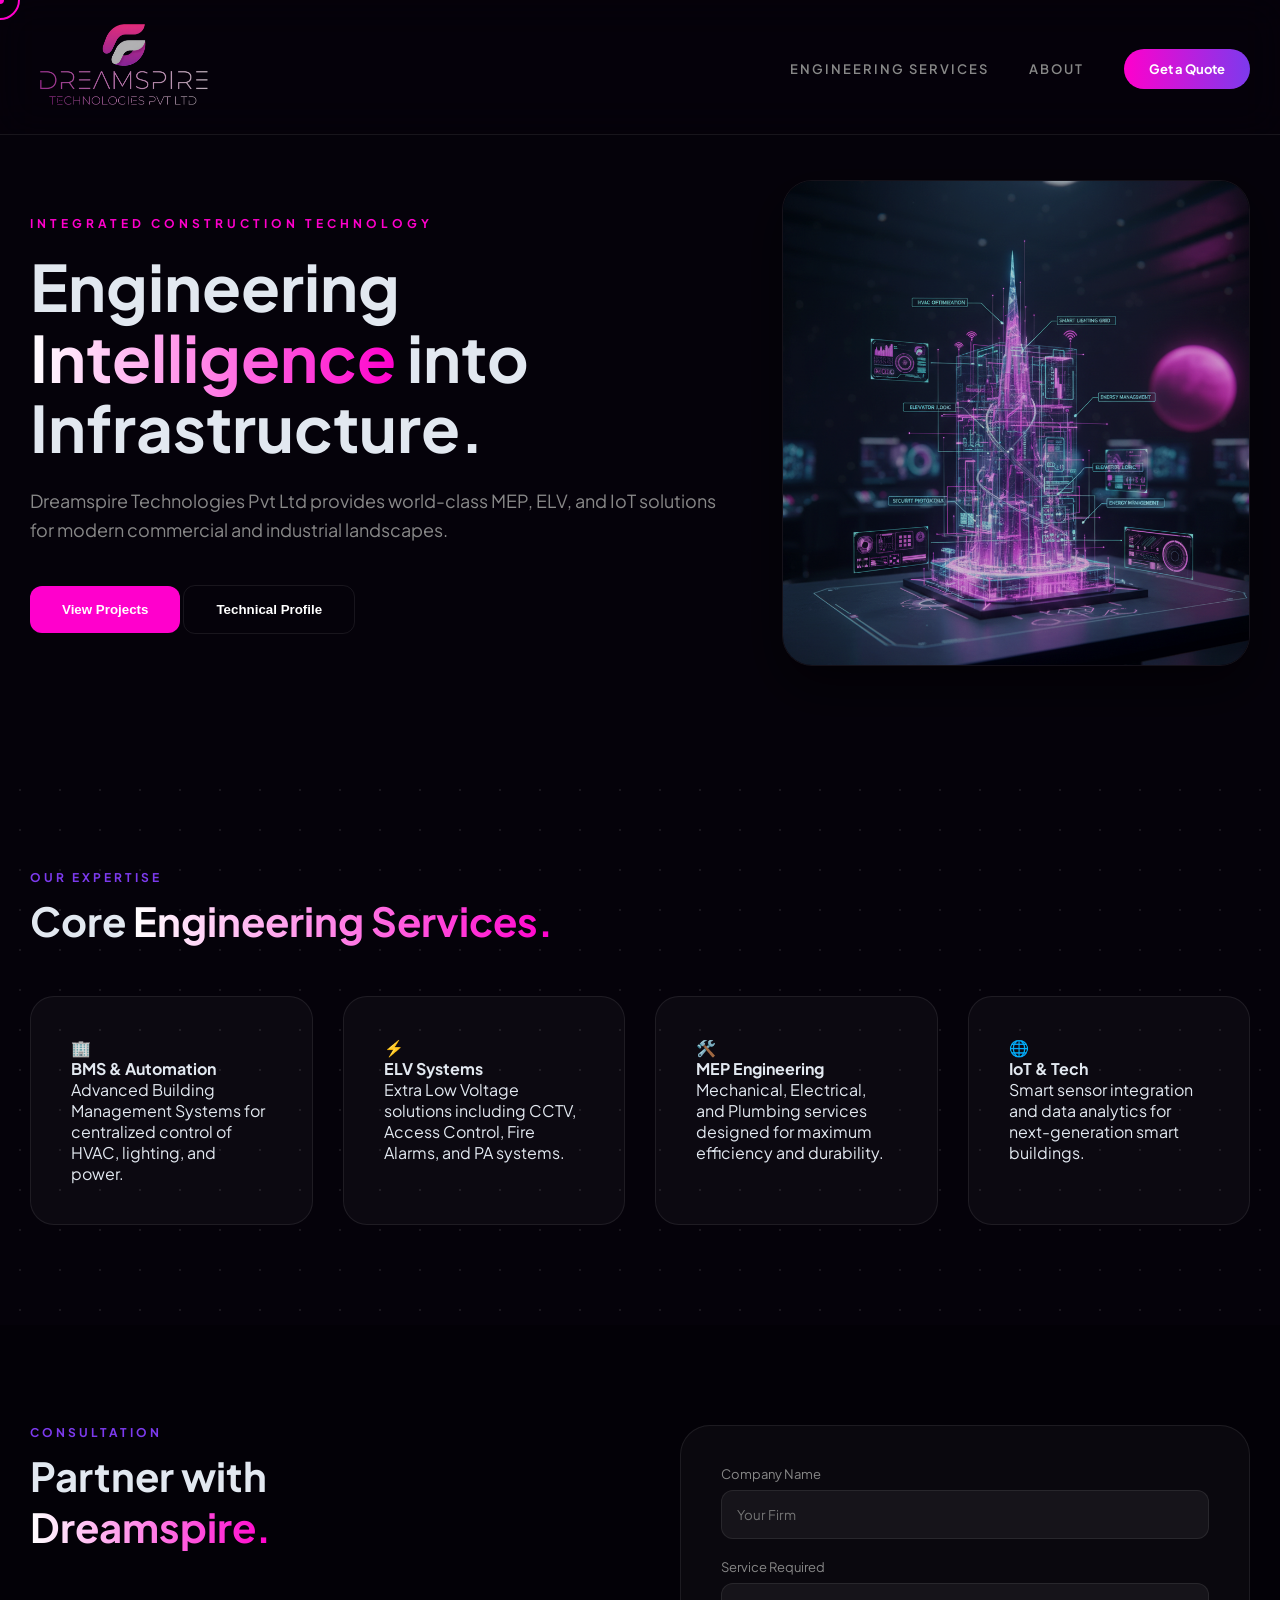
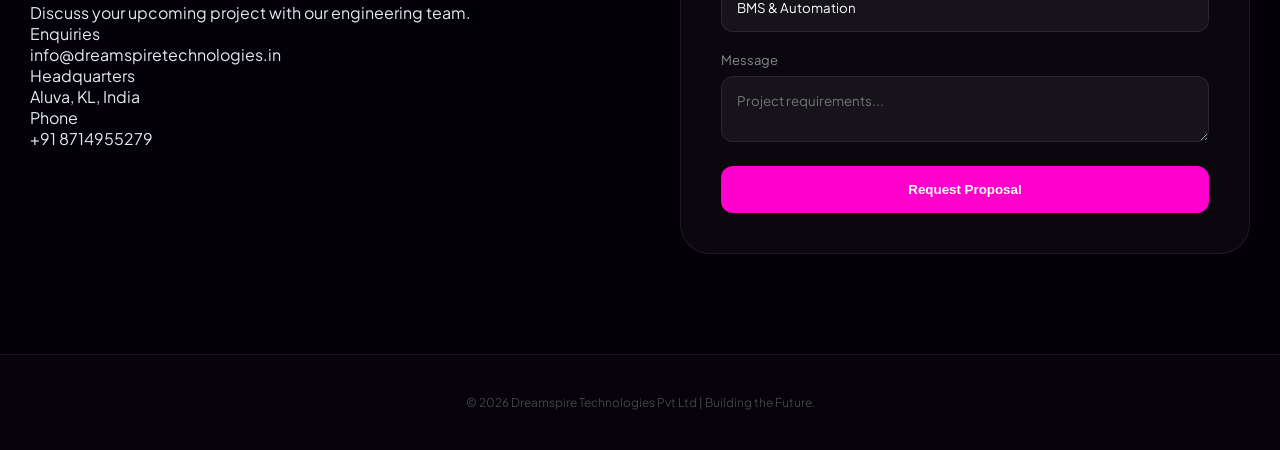
<file: index.html>
<!DOCTYPE html>
<html lang="en">
<head>
<title>Dreamspire Technologies | ELV, BMS, Fire Alarm & Automation Company</title>

<meta name="description" content="Dreamspire Technologies provides ELV, BMS, Fire Alarm, Access Control, CCTV and Electrical engineering solutions in India.">

<meta name="robots" content="index, follow">
    <meta charset="UTF-8">
    <meta name="viewport" content="width=device-width, initial-scale=1.0">
    <title>Dreamspire Technologies | Integrated Building Engineering</title>
    <link rel="stylesheet" href="style.css">
    <link href="https://fonts.googleapis.com/css2?family=Plus+Jakarta+Sans:wght@300;400;600;700&display=swap" rel="stylesheet">
</head>
<body>

    <div class="cursor-dot"></div>
    <div class="cursor-outline"></div>

    <nav class="pro-nav">
        <div class="container nav-flex">
            <div class="logo-box">
                <img src="logo.png" alt="Dreamspire" class="logo-img">
            </div>
            <ul class="nav-menu">
                <li><a href="#services" class="nav-link">Engineering Services</a></li>
                <li><a href="#about" class="nav-link">About</a></li>
                <li><a href="#contact" class="contact-trigger">Get a Quote</a></li>
            </ul>
        </div>
    </nav>

    <header class="hero-pro">
        <div class="container hero-grid">
            <div class="hero-content">
                <span class="hero-label">Integrated Construction Technology</span>
                <h1 class="hero-title">Engineering <span class="text-gradient">Intelligence</span> into Infrastructure.</h1>
                <p class="hero-subtitle">Dreamspire Technologies Pvt Ltd provides world-class MEP, ELV, and IoT solutions for modern commercial and industrial landscapes.</p>
                <div class="cta-group">
                    <button class="btn-main">View Projects</button>
                    <button class="btn-ghost">Technical Profile</button>
                </div>
            </div>
            <div class="hero-visual">
                <img src="hero-bg.png" alt="Modern Building Systems" class="hero-main-img">
            </div>
        </div>
    </header>

    <section id="services" class="py-100">
        <div class="container">
            <h2 class="section-tag">Our Expertise</h2>
            <h3 class="section-title">Core <span class="text-gradient">Engineering Services.</span></h3>
            
            



            
            <div class="solutions-grid">
                <div class="sol-card">
                    <div class="sol-icon">🏢</div>
                    <h4>BMS & Automation</h4>
                    <p>Advanced Building Management Systems for centralized control of HVAC, lighting, and power.</p>
                </div>
                <div class="sol-card">
                    <div class="sol-icon">⚡</div>
                    <h4>ELV Systems</h4>
                    <p>Extra Low Voltage solutions including CCTV, Access Control, Fire Alarms, and PA systems.</p>
                </div>
                <div class="sol-card">
                    <div class="sol-icon">🛠️</div>
                    <h4>MEP Engineering</h4>
                    <p>Mechanical, Electrical, and Plumbing services designed for maximum efficiency and durability.</p>
                </div>
                <div class="sol-card">
                    <div class="sol-icon">🌐</div>
                    <h4>IoT & Tech</h4>
                    <p>Smart sensor integration and data analytics for next-generation smart buildings.</p>
                </div>
            </div>
        </div>
    </section>

    <section id="contact" class="py-100 bg-darker">
        <div class="container">
            <div class="contact-wrapper">
                <div class="contact-info">
                    <h2 class="section-tag">Consultation</h2>
                    <h3 class="section-title">Partner with <br><span class="text-gradient">Dreamspire.</span></h3>
                    <p class="contact-desc">Discuss your upcoming project with our engineering team.</p>
                    <div class="info-items">
                        <div class="info-item"><span class="info-label">Enquiries</span><p>info@dreamspiretechnologies.in</p></div>
                        <div class="info-item"><span class="info-label">Headquarters</span><p>Aluva, KL, India</p></div>
                        <div class="info-item"><span class="info-label">Phone</span><p>+91 8714955279</p></div>
                    </div>
                </div>
                <div class="contact-form-box">
                    <form class="pro-form">
                        <div class="input-group"><label>Company Name</label><input type="text" placeholder="Your Firm"></div>
                        <div class="input-group"><label>Service Required</label>
                            <select class="pro-select">
                                <option>BMS & Automation</option>
                                <option>ELV Systems</option>
                                <option>MEP Solutions</option>
                                <option>IoT Integration</option>
                            </select>
                        </div>
                        <div class="input-group"><label>Message</label><textarea placeholder="Project requirements..."></textarea></div>
                        <button type="button" class="btn-main w-full">Request Proposal</button>
                    </form>
                </div>
            </div>
        </div>
    </section>

    <footer class="footer">
        <p>&copy; 2026 Dreamspire Technologies Pvt Ltd | Building the Future.</p>
    </footer>

    <script src="script.js"></script>
</body>

</html>
</file>
<file: style.css>
:root {
    --primary: #ff00cc;
    --secondary: #7c3aed;
    --dark: #05020a;
    --glass: rgba(255, 255, 255, 0.03);
    --border: rgba(255, 255, 255, 0.08);
    --text: #e2e8f0;
}

* { margin: 0; padding: 0; box-sizing: border-box; cursor: none; }
body { background: var(--dark); color: var(--text); font-family: 'Plus Jakarta Sans', sans-serif; overflow-x: hidden; scroll-behavior: smooth; }
.container { max-width: 1300px; margin: 0 auto; padding: 0 30px; }

/* Blobs */
.blob-wrapper { position: fixed; top: 0; left: 0; width: 100%; height: 100%; z-index: -1; }
.blob { position: absolute; width: 600px; height: 600px; background: var(--secondary); filter: blur(150px); opacity: 0.15; border-radius: 50%; animation: move 25s infinite alternate; }
.b2 { background: var(--primary); right: -100px; bottom: -100px; animation-delay: -5s; }
@keyframes move { from { transform: translate(0,0); } to { transform: translate(150px, 150px); } }

/* Nav */
.pro-nav { position: fixed; top: 0; width: 100%; padding: 20px 0; z-index: 1000; background: rgba(5, 2, 10, 0.8); backdrop-filter: blur(20px); border-bottom: 1px solid var(--border); }
.nav-flex { display: flex; justify-content: space-between; align-items: center; }
.logo-img { height: 90px; }
.nav-menu { display: flex; gap: 40px; list-style: none; }
.nav-link { color: #888; text-decoration: none; font-size: 13px; font-weight: 600; text-transform: uppercase; letter-spacing: 2px; }
.contact-trigger { background: linear-gradient(90deg, var(--primary), var(--secondary)); color: white; padding: 12px 25px; border-radius: 100px; text-decoration: none; font-weight: 700; font-size: 13px; }

/* Hero */
.hero-pro { padding: 180px 0 100px; }
.hero-grid { display: grid; grid-template-columns: 1.2fr 0.8fr; gap: 50px; align-items: center; }
.hero-label { color: var(--primary); font-size: 12px; font-weight: 700; letter-spacing: 4px; text-transform: uppercase; margin-bottom: 20px; display: block; }
.hero-title { font-size: clamp(40px, 5vw, 80px); line-height: 1.1; margin-bottom: 25px; }
.text-gradient { background: linear-gradient(90deg, #fff, var(--primary)); -webkit-background-clip: text; -webkit-text-fill-color: transparent; }
.hero-subtitle { font-size: 18px; color: #888; margin-bottom: 40px; line-height: 1.6; }
.hero-main-img { width: 100%; border-radius: 30px; box-shadow: 0 20px 50px rgba(0,0,0,0.5); border: 1px solid var(--border); }

/* Components */
.py-100 { padding: 100px 0; }
.bg-darker { background: #030107; }
.section-tag { color: var(--secondary); font-size: 12px; letter-spacing: 3px; text-transform: uppercase; margin-bottom: 10px; }
.section-title { font-size: 40px; margin-bottom: 50px; }

.solutions-grid, .tech-grid { display: grid; grid-template-columns: repeat(auto-fit, minmax(280px, 1fr)); gap: 30px; }
.sol-card, .tech-item { background: var(--glass); padding: 40px; border-radius: 24px; border: 1px solid var(--border); transition: 0.4s; }
.sol-card:hover { transform: translateY(-10px); border-color: var(--primary); }

/* Form */
.contact-wrapper { display: grid; grid-template-columns: 1fr 1fr; gap: 80px; }
.contact-form-box { background: var(--glass); padding: 40px; border-radius: 30px; border: 1px solid var(--border); }
.input-group { margin-bottom: 20px; }
.input-group label { display: block; font-size: 13px; margin-bottom: 8px; color: #888; }
.input-group input, .input-group textarea { width: 100%; background: rgba(255,255,255,0.05); border: 1px solid var(--border); padding: 15px; border-radius: 12px; color: #fff; font-family: inherit; }
.btn-main { background: var(--primary); border: none; padding: 16px 32px; border-radius: 12px; color: #fff; font-weight: 700; cursor: pointer; }
.btn-ghost { background: transparent; border: 1px solid var(--border); padding: 16px 32px; border-radius: 12px; color: #fff; font-weight: 700; cursor: pointer; }
.w-full { width: 100%; }

/* Cursor */
.cursor-dot { position: fixed; width: 8px; height: 8px; background: var(--primary); border-radius: 50%; pointer-events: none; z-index: 10000; transform: translate(-50%, -50%); }
.cursor-outline { position: fixed; width: 40px; height: 40px; border: 2px solid var(--primary); border-radius: 50%; pointer-events: none; z-index: 9999; transform: translate(-50%, -50%); }

.footer { padding: 40px 0; text-align: center; color: #444; font-size: 12px; border-top: 1px solid var(--border); }

@media (max-width: 900px) {
    .hero-grid, .contact-wrapper { grid-template-columns: 1fr; }
    * { cursor: auto !important; }
    .cursor-dot, .cursor-outline { display: none; }
}
/* ... Keep the previous variables and general styles ... */

.pro-select {
    width: 100%;
    background: rgba(255, 255, 255, 0.05);
    border: 1px solid var(--border);
    padding: 15px;
    border-radius: 12px;
    color: #fff;
    font-family: inherit;
    appearance: none; /* Modern look */
}

/* Add a blueprint-grid effect to sections */
section {
    background-image: radial-gradient(var(--border) 1px, transparent 1px);
    background-size: 40px 40px;
}

.hero-main-img {
    filter: brightness(0.8) contrast(1.1); /* Makes the construction imagery look more 'pro' */

}
/* --- RESPONSIVE ADJUSTMENTS --- */

/* For Tablets (Screens smaller than 1024px) */
@media (max-width: 1024px) {
    .container {
        padding: 0 20px;
    }
    
    .hero-grid, .contact-wrapper, .hero-pro .hero-grid {
        grid-template-columns: 1fr; /* Stack columns vertically */
        text-align: center;
    }

    .hero-content {
        margin-bottom: 40px;
    }

    .hero-title {
        font-size: 3.5rem;
    }
}

/* For Mobile Phones (Screens smaller than 768px) */
@media (max-width: 768px) {
    /* Disable custom cursor on mobile (it doesn't work with touch) */
    .cursor-dot, .cursor-outline {
        display: none !important;
    }
    
    * {
        cursor: auto !important; /* Revert to default touch behavior */
    }

    /* Navbar Mobile Fix */
    .nav-menu {
        display: none; /* Hide standard menu for a hamburger menu later */
    }

    .hero-title {
        font-size: 2.5rem;
    }

    /* Stack BOQ Table for Mobile */
    .table-container {
        overflow-x: auto; /* Allow horizontal scrolling for large engineering tables */
    }

    .pro-table {
        min-width: 800px; /* Ensures table data doesn't squish */
    }

    /* Buttons should be full width on mobile for easier tapping */
    .cta-group {
        flex-direction: column;
    }

    .btn-main, .btn-ghost {
        width: 100%;
    }
}

/* Fix for the Internal Management System (IMS) Sidebar */
@media (max-width: 900px) {
    body {
        flex-direction: column; /* Move sidebar to top or bottom */
    }

    .sidebar {
        width: 100%;
        height: auto;
        padding: 20px;
        border-right: none;
        border-bottom: 1px solid var(--border);
    }

    .nav-menu {
        flex-direction: row;
        overflow-x: auto;
        gap: 20px;
    }

    .main-view {
        padding: 20px;
    }
}
</file>
